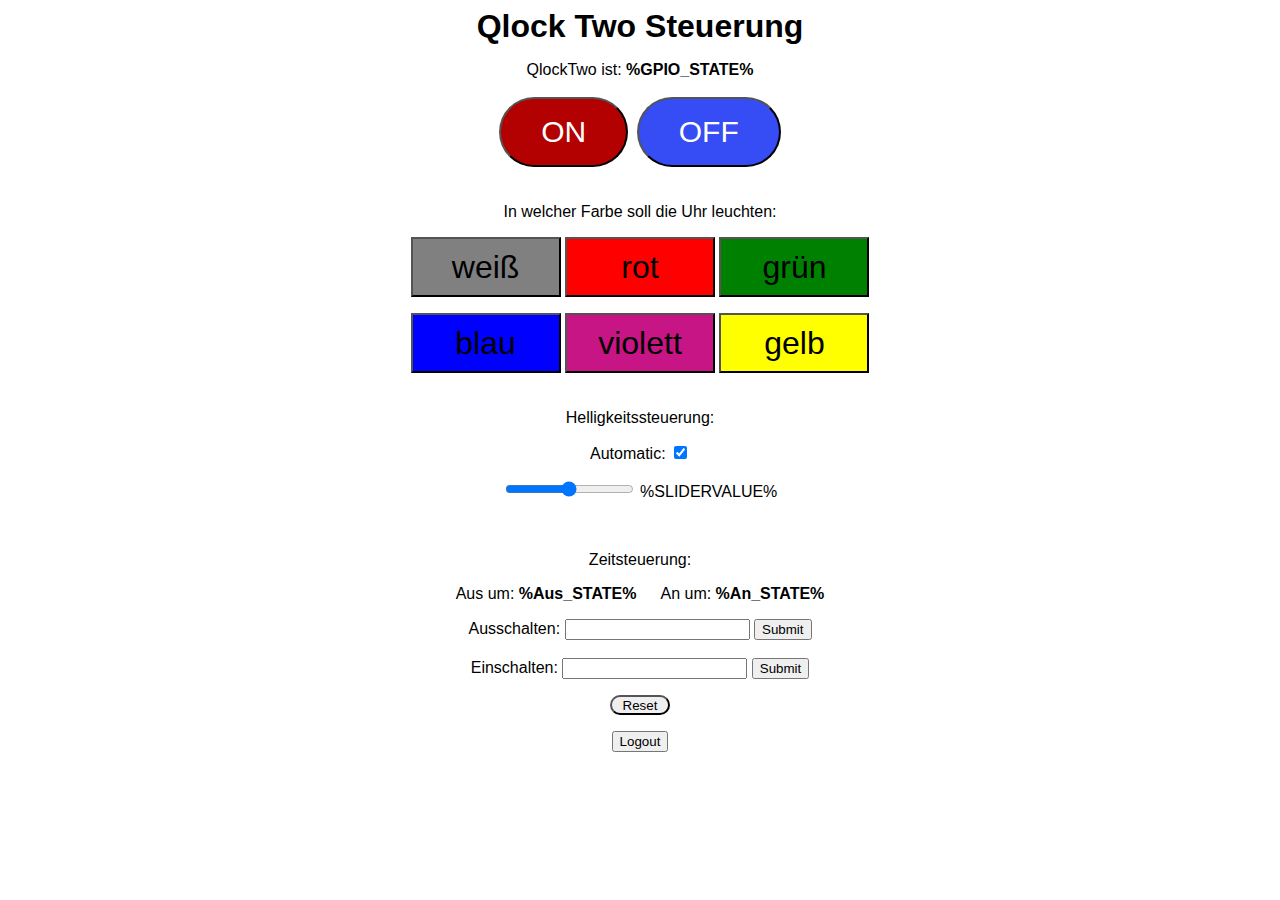
<file: Hochdeutschqlocktwo/data/index.html>
﻿<!DOCTYPE html>



<html lang="en" xmlns="http://www.w3.org/1999/xhtml">
<head>
    <meta charset="utf-8" />
    <title>qlocktwo</title>
    <link rel="stylesheet" href="style.css">
    <meta name="viweport" content="width=device-width, initial-scale=1" >
</head>
<body>
    <div id="top">

        <div id="logo-name">Qlock Two Steuerung</div>
    </div>
    <div id="main">
        <p>QlockTwo ist: <strong> %GPIO_STATE%</strong></p>
        <p>
            <a href="/led2on"><button class="button">ON</button></a>
            <a href="/led2off"><button class="button button2">OFF</button></a>
        </p>

        <p>In welcher Farbe soll die Uhr leuchten: </p>
        <p>
            <a href="/white"><button class="button3 button7">weiß</button></a>

            <a href="/red"><button class="button3">rot</button></a>

            <a href="/grün"><button class="button3 button4">grün</button></a>
        </p>
        <p>
            <a href="/blau"><button class="button3 button5">blau</button></a>
            <a href="/violett"><button class="button3 button6">violett</button></a>
            <a href="/gelb"><button class="button3 button8">gelb</button></a>
        </p>

        <p>
            Helligkeitssteuerung:
            
        </p>
        Automatic: <label class="switch"><input type="checkbox" onchange="toggleCheckbox(this)" id="2" checked><span class="slider"></span></label>
        <p><input type="range" onchange="updateSliderPWM(this)" id="pwmSlider" min="1" max="255" value=%SLIDERVALUE% step="1" class="slider"> <span id="textSliderValue">%SLIDERVALUE%</span></p> <br>



        <p>
            Zeitsteuerung:
        </p>
        <p>Aus um: <strong> %Aus_STATE%</strong> &emsp; An um: <strong> %An_STATE%</strong></p>
        <form action="/get">
            Ausschalten: <input type="text" name="input2">
            <input type="submit" value="Submit">
        </form><br>

        <form action="/get">
            Einschalten: <input type="text" name="input1">
            <input type="submit" value="Submit">
        </form>


        <p>
            <a href="/button9"><button class="button9">Reset</button></a>
        </p>
        <p>
            <button onclick="logoutButton()">Logout</button>

        </p>
    </div>


    <div id="footer">
      
    </div>

    <script>
        function updateSliderPWM(element) {
            var sliderValue = document.getElementById("pwmSlider").value;
            document.getElementById("textSliderValue").innerHTML = sliderValue;
            console.log(sliderValue);
            var xhr = new XMLHttpRequest();
            xhr.open("GET", "/slider?value=" + sliderValue, true);
            xhr.send();
        }

        function toggleCheckbox(element) {
            var xhr = new XMLHttpRequest();
            if (element.checked) { xhr.open("GET", "/update?output=" + element.id + "&state=1", true); }
            else { xhr.open("GET", "/update?output=" + element.id + "&state=0", true); }
            xhr.send();
        }
       
        function logoutButton() {
            var xhr = new XMLHttpRequest();
            xhr.open("GET", "/logout", true);
            xhr.send();
            setTimeout(function () { window.open("/logged-out", "_self"); }, 1000);


        }



    </script>

</body>
</html>
</file>
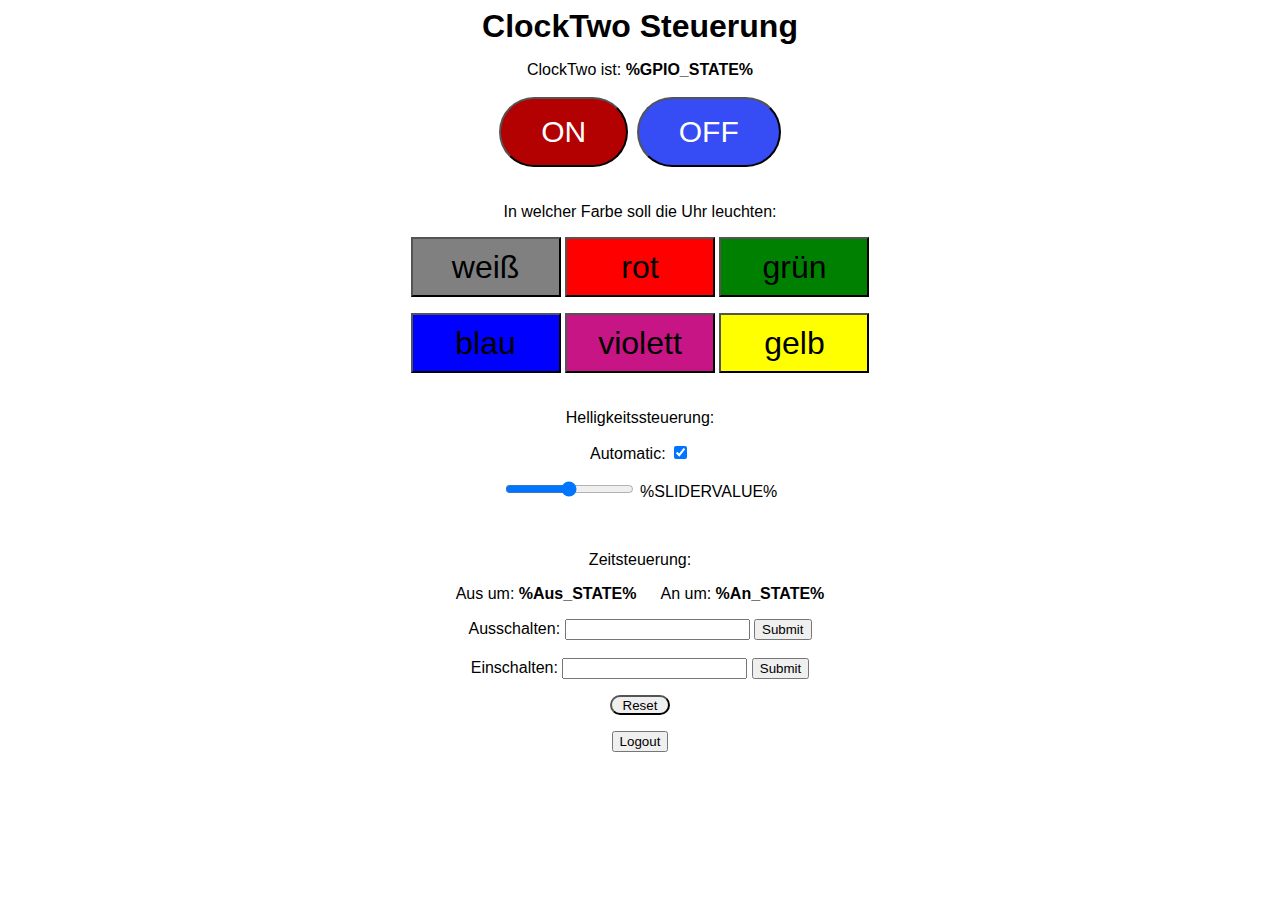
<file: doc/Hochdeutschqlocktwo/data/index.html>
﻿<!DOCTYPE html>



<html lang="en" xmlns="http://www.w3.org/1999/xhtml">
<head>
    <meta charset="utf-8" />
    <title>clocktwo</title>
    <link rel="stylesheet" href="style.css">
    <meta name="viweport" content="width=device-width, initial-scale=1" >
</head>
<body>
    <div id="top">

        <div id="logo-name">ClockTwo Steuerung</div>
    </div>
    <div id="main">
        <p>ClockTwo ist: <strong> %GPIO_STATE%</strong></p>
        <p>
            <a href="/led2on"><button class="button">ON</button></a>
            <a href="/led2off"><button class="button button2">OFF</button></a>
        </p>

        <p>In welcher Farbe soll die Uhr leuchten: </p>
        <p>
            <a href="/white"><button class="button3 button7">weiß</button></a>

            <a href="/red"><button class="button3">rot</button></a>

            <a href="/grün"><button class="button3 button4">grün</button></a>
        </p>
        <p>
            <a href="/blau"><button class="button3 button5">blau</button></a>
            <a href="/violett"><button class="button3 button6">violett</button></a>
            <a href="/gelb"><button class="button3 button8">gelb</button></a>
        </p>

        <p>
            Helligkeitssteuerung:
            
        </p>
        Automatic: <label class="switch"><input type="checkbox" onchange="toggleCheckbox(this)" id="2" checked><span class="slider"></span></label>
        <p><input type="range" onchange="updateSliderPWM(this)" id="pwmSlider" min="1" max="255" value=%SLIDERVALUE% step="1" class="slider"> <span id="textSliderValue">%SLIDERVALUE%</span></p> <br>



        <p>
            Zeitsteuerung:
        </p>
        <p>Aus um: <strong> %Aus_STATE%</strong> &emsp; An um: <strong> %An_STATE%</strong></p>
        <form action="/get">
            Ausschalten: <input type="text" name="input2">
            <input type="submit" value="Submit">
        </form><br>

        <form action="/get">
            Einschalten: <input type="text" name="input1">
            <input type="submit" value="Submit">
        </form>


        <p>
            <a href="/button9"><button class="button9">Reset</button></a>
        </p>
        <p>
            <button onclick="logoutButton()">Logout</button>

        </p>
    </div>


    <div id="footer">
      
    </div>

    <script>
        function updateSliderPWM(element) {
            var sliderValue = document.getElementById("pwmSlider").value;
            document.getElementById("textSliderValue").innerHTML = sliderValue;
            console.log(sliderValue);
            var xhr = new XMLHttpRequest();
            xhr.open("GET", "/slider?value=" + sliderValue, true);
            xhr.send();
        }

        function toggleCheckbox(element) {
            var xhr = new XMLHttpRequest();
            if (element.checked) { xhr.open("GET", "/update?output=" + element.id + "&state=1", true); }
            else { xhr.open("GET", "/update?output=" + element.id + "&state=0", true); }
            xhr.send();
        }
       
        function logoutButton() {
            var xhr = new XMLHttpRequest();
            xhr.open("GET", "/logout", true);
            xhr.send();
            setTimeout(function () { window.open("/logged-out", "_self"); }, 1000);


        }



    </script>

</body>
</html>
</file>
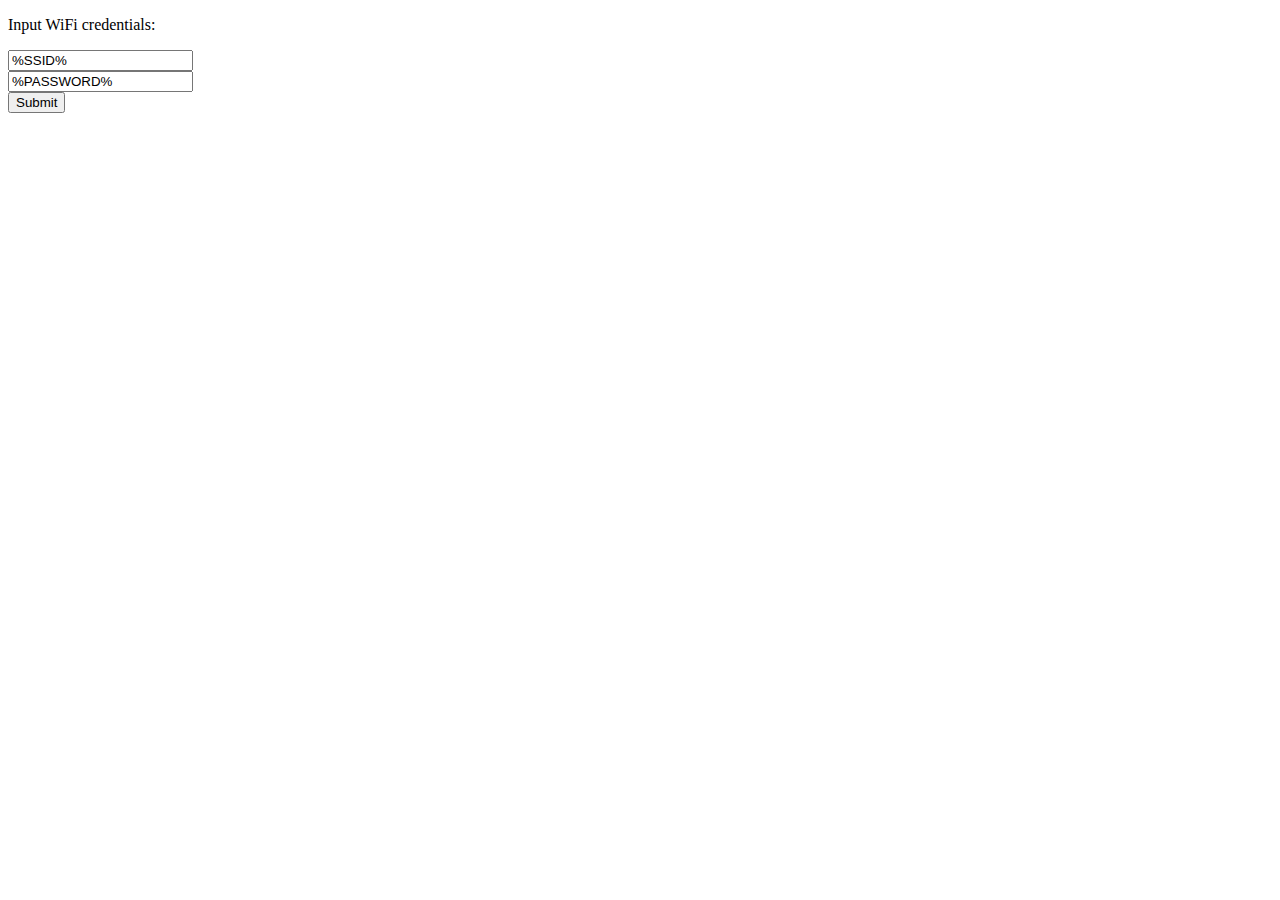
<file: data/credentials.html>
<!DOCTYPE HTML>

<html>
	<head>
		<meta name="viewport" content="width=device-width, initial-scale=1">
	</head>
	<body>
		<p>Input WiFi credentials:</p>
		<form action="/submit">
			<input type="text" name="ssid" value="%SSID%"><br>
			<input type="text" name="password" value="%PASSWORD%"><br>
			<input type="submit" value="Submit">
		</form>
	</body>
</html>
</file>
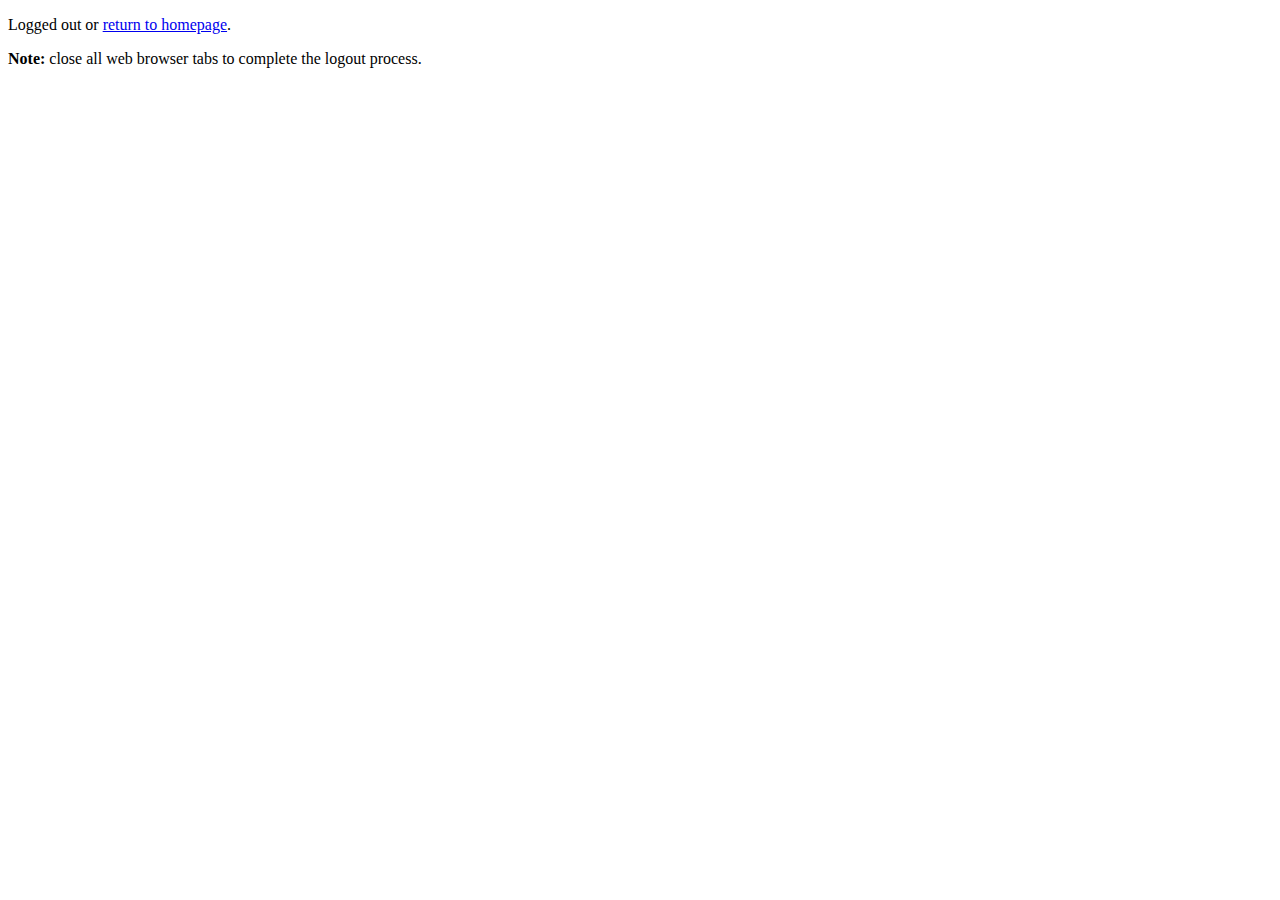
<file: data/logout.html>
<!DOCTYPE HTML>

<html>
	<head>
		<meta name="viewport" content="width=device-width, initial-scale=1">
	</head>
	<body>
	  <p>Logged out or <a href="/">return to homepage</a>.</p>
	  <p><strong>Note:</strong> close all web browser tabs to complete the logout process.</p>
	</body>
</html>
</file>
<file: Hochdeutschqlocktwo/data/style.css>
﻿body {
    font-family: Arial, Arial, Helvetica, sans-serif
}

#top {
    text-align: center;
}


#footer {
    text-align: center;
}

#main {
    text-align: center;
}

#logo-name {
    color: black;
    display: inline-block;
    font-size: 32px;
    font-weight: bold
}

.button {
    display: inline-block;
    background-color: #b30000;
    //red color border: none;
    border-radius: 40px;
    color: white;
    padding: 16px 40px;
    text-decoration: none;
    font-size: 30px;
    margin: 2px;
    cursor: pointer;
}

.button2 {
    background-color: #364cf4;
    margin-bottom: 20px;
    //blue color 
   
}
.button3 {
    background-color: red;
    color: black;
    font-size: 32px;
    height: 60px;
    width: 150px;
    padding: 8px 30px;
    font-weight: bold //blue color
}

.button4 {
    background-color: green;
   
    //blue color
}

.button5 {
    background-color: blue;
    
    //blue color
}

.button6 {
    background-color: mediumvioletred;
    
    //blue color
}

.button7 {
    background-color: gray;
    //blue color
}

.button8 {
    background-color: yellow;
    color: black;
    margin-bottom: 20px;
    //blue color
}

.button9 {
    color: black;
    height: 20px;
    width: 60px;
    border-radius: 10px;
    text-align: center;
}

.eingabe {
    text-align: center;
}
</file>
<file: doc/Hochdeutschqlocktwo/data/style.css>
﻿body {
    font-family: Arial, Arial, Helvetica, sans-serif
}

#top {
    text-align: center;
}


#footer {
    text-align: center;
}

#main {
    text-align: center;
}

#logo-name {
    color: black;
    display: inline-block;
    font-size: 32px;
    font-weight: bold
}

.button {
    display: inline-block;
    background-color: #b30000;
    //red color border: none;
    border-radius: 40px;
    color: white;
    padding: 16px 40px;
    text-decoration: none;
    font-size: 30px;
    margin: 2px;
    cursor: pointer;
}

.button2 {
    background-color: #364cf4;
    margin-bottom: 20px;
    //blue color 
   
}
.button3 {
    background-color: red;
    color: black;
    font-size: 32px;
    height: 60px;
    width: 150px;
    padding: 8px 30px;
    font-weight: bold //blue color
}

.button4 {
    background-color: green;
   
    //blue color
}

.button5 {
    background-color: blue;
    
    //blue color
}

.button6 {
    background-color: mediumvioletred;
    
    //blue color
}

.button7 {
    background-color: gray;
    //blue color
}

.button8 {
    background-color: yellow;
    color: black;
    margin-bottom: 20px;
    //blue color
}

.button9 {
    color: black;
    height: 20px;
    width: 60px;
    border-radius: 10px;
    text-align: center;
}

.eingabe {
    text-align: center;
}
</file>
